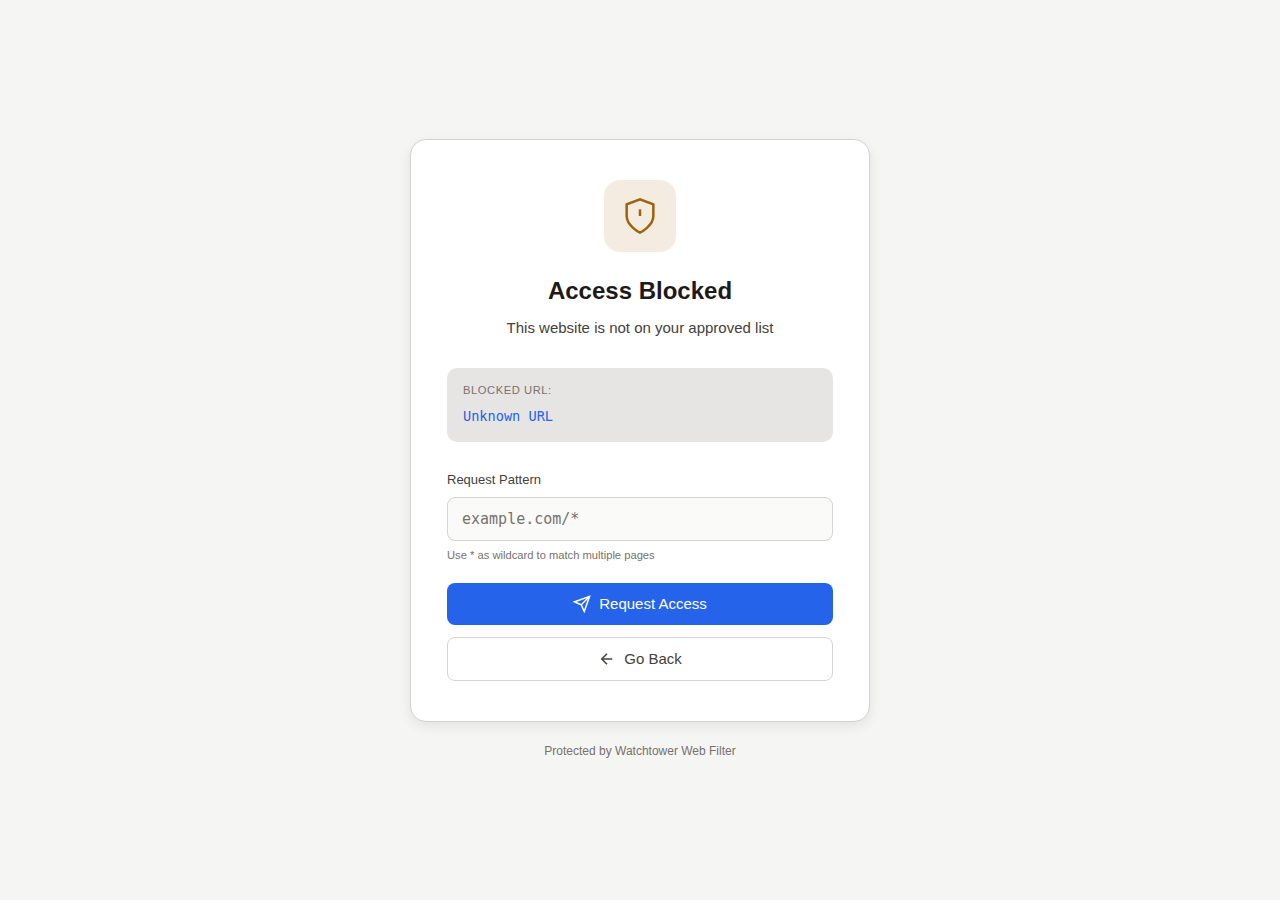
<file: extension/blocked.html>
<!DOCTYPE html>
<html lang="en">
<head>
    <meta charset="UTF-8">
    <meta name="viewport" content="width=device-width, initial-scale=1.0">
    <title>Access Blocked - Watchtower</title>
    <link rel="stylesheet" href="blocked.css">
</head>
<body>
    <div class="container">
        <div class="card">
            <div class="icon">
                <svg viewBox="0 0 24 24" fill="none" stroke="currentColor" stroke-width="1.5">
                    <path d="M12 22s8-4 8-10V5l-8-3-8 3v7c0 6 8 10 8 10z"/>
                    <line x1="12" y1="8" x2="12" y2="12"/>
                    <line x1="12" y1="16" x2="12.01" y2="16"/>
                </svg>
            </div>
            
            <h1>Access Blocked</h1>
            <p class="subtitle">This website is not on your approved list</p>
            
            <div class="url-display">
                <span class="url-label">Blocked URL:</span>
                <a href="#" id="blocked-url" target="_blank" rel="noopener"></a>
            </div>
            
            <form id="request-form">
                <div class="form-group">
                    <label for="pattern">Request Pattern</label>
                    <input type="text" id="pattern" placeholder="example.com/*">
                    <span class="hint">Use * as wildcard to match multiple pages</span>
                </div>
                
                <button type="submit" class="btn btn-primary" id="request-btn">
                    <svg viewBox="0 0 24 24" fill="none" stroke="currentColor" stroke-width="2">
                        <path d="M22 2L11 13"/>
                        <path d="M22 2L15 22L11 13L2 9L22 2Z"/>
                    </svg>
                    Request Access
                </button>
            </form>
            
            <div id="success-message" class="success-message hidden">
                <svg viewBox="0 0 24 24" fill="none" stroke="currentColor" stroke-width="2">
                    <path d="M22 11.08V12a10 10 0 1 1-5.93-9.14"/>
                    <polyline points="22 4 12 14.01 9 11.01"/>
                </svg>
                <div>
                    <strong>Request Submitted</strong>
                    <p>An administrator will review your request shortly.</p>
                </div>
            </div>
            
            <div id="error-message" class="error-message hidden">
                <svg viewBox="0 0 24 24" fill="none" stroke="currentColor" stroke-width="2">
                    <circle cx="12" cy="12" r="10"/>
                    <line x1="15" y1="9" x2="9" y2="15"/>
                    <line x1="9" y1="9" x2="15" y2="15"/>
                </svg>
                <div>
                    <strong>Request Failed</strong>
                    <p>Please check your connection and try again.</p>
                </div>
            </div>
            
            <button class="btn btn-secondary" id="go-back-btn">
                <svg viewBox="0 0 24 24" fill="none" stroke="currentColor" stroke-width="2">
                    <line x1="19" y1="12" x2="5" y2="12"/>
                    <polyline points="12 19 5 12 12 5"/>
                </svg>
                Go Back
            </button>
        </div>
        
        <p class="footer">Protected by Watchtower Web Filter</p>
    </div>
    
    <script src="blocked.js"></script>
</body>
</html>
</file>
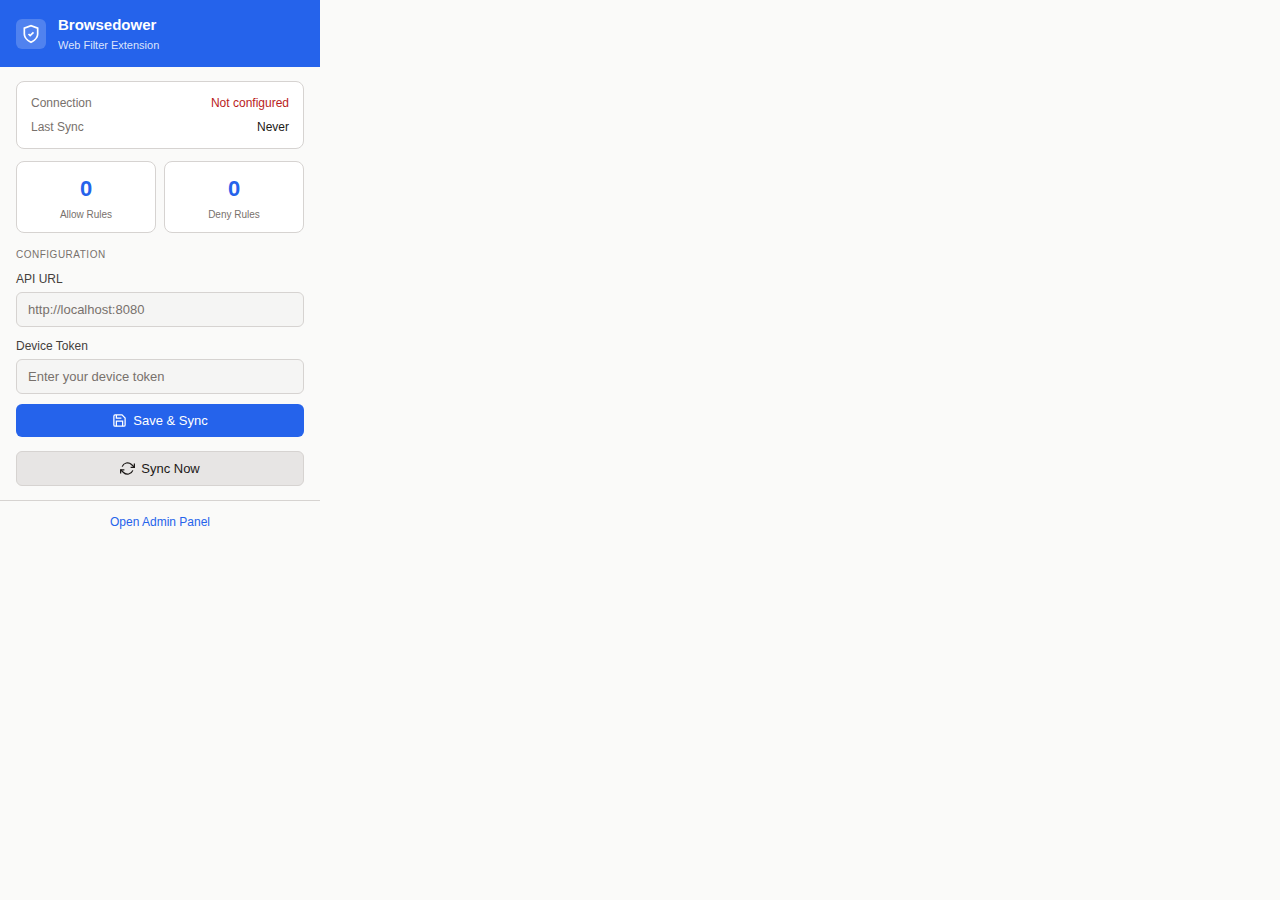
<file: extension/popup.html>
<!DOCTYPE html>
<html lang="en">
<head>
    <meta charset="UTF-8">
    <meta name="viewport" content="width=device-width, initial-scale=1.0">
    <title>Browsedower</title>
    <style>
        :root {
            /* Light Mode - Limestone & Cream */
            --bg-primary: #fafaf9;
            --bg-secondary: #f5f5f4;
            --bg-tertiary: #e7e5e4;
            --bg-elevated: #ffffff;
            --text-primary: #1c1917;
            --text-secondary: #44403c;
            --text-muted: #78716c;
            --accent-primary: #2563eb;
            --accent-success: #4d7c0f;
            --accent-warning: #a16207;
            --accent-danger: #b91c1c;
            --border-color: #d6d3d1;
        }
        
        @media (prefers-color-scheme: dark) {
            :root {
                /* Dark Mode - Slate & Charcoal */
                --bg-primary: #1c1917;
                --bg-secondary: #252220;
                --bg-tertiary: #33302d;
                --bg-elevated: #2a2725;
                --text-primary: #fafaf9;
                --text-secondary: #d6d3d1;
                --text-muted: #a8a29e;
                --accent-primary: #3b82f6;
                --accent-success: #65a30d;
                --accent-warning: #ca8a04;
                --accent-danger: #dc2626;
                --border-color: #44403c;
            }
        }
        
        * {
            box-sizing: border-box;
            margin: 0;
            padding: 0;
        }
        
        body {
            width: 320px;
            min-height: 200px;
            font-family: -apple-system, BlinkMacSystemFont, 'Segoe UI', Roboto, sans-serif;
            background: var(--bg-primary);
            color: var(--text-primary);
            font-size: 14px;
            line-height: 1.5;
        }
        
        .header {
            display: flex;
            align-items: center;
            gap: 12px;
            padding: 14px 16px;
            background: var(--accent-primary);
        }
        
        .logo {
            width: 30px;
            height: 30px;
            background: rgba(255, 255, 255, 0.2);
            border-radius: 6px;
            padding: 5px;
        }
        
        .logo svg {
            width: 100%;
            height: 100%;
            color: white;
        }
        
        .header-text h1 {
            font-size: 15px;
            font-weight: 600;
            color: white;
        }
        
        .header-text p {
            font-size: 11px;
            color: rgba(255, 255, 255, 0.85);
        }
        
        .content {
            padding: 14px 16px;
        }
        
        .status-card {
            background: var(--bg-elevated);
            border-radius: 8px;
            padding: 12px 14px;
            margin-bottom: 12px;
            border: 1px solid var(--border-color);
        }
        
        .status-row {
            display: flex;
            justify-content: space-between;
            align-items: center;
            margin-bottom: 6px;
        }
        
        .status-row:last-child {
            margin-bottom: 0;
        }
        
        .status-label {
            color: var(--text-muted);
            font-size: 12px;
        }
        
        .status-value {
            font-weight: 500;
            font-size: 12px;
        }
        
        .status-value.connected {
            color: var(--accent-success);
        }
        
        .status-value.disconnected {
            color: var(--accent-danger);
        }
        
        .section {
            margin-bottom: 14px;
        }
        
        .section-title {
            font-size: 10px;
            text-transform: uppercase;
            letter-spacing: 0.05em;
            color: var(--text-muted);
            margin-bottom: 8px;
        }
        
        .form-group {
            margin-bottom: 10px;
        }
        
        .form-group label {
            display: block;
            font-size: 12px;
            color: var(--text-secondary);
            margin-bottom: 4px;
        }
        
        .form-group input {
            width: 100%;
            padding: 9px 11px;
            background: var(--bg-secondary);
            border: 1px solid var(--border-color);
            border-radius: 6px;
            color: var(--text-primary);
            font-size: 13px;
        }
        
        .form-group input:focus {
            outline: none;
            border-color: var(--accent-primary);
        }
        
        .form-group input::placeholder {
            color: var(--text-muted);
        }
        
        .btn {
            display: flex;
            align-items: center;
            justify-content: center;
            gap: 6px;
            width: 100%;
            padding: 9px 14px;
            font-size: 13px;
            font-weight: 500;
            border: none;
            border-radius: 6px;
            cursor: pointer;
            transition: all 0.15s ease;
        }
        
        .btn svg {
            width: 15px;
            height: 15px;
        }
        
        .btn-primary {
            background: var(--accent-primary);
            color: white;
        }
        
        .btn-primary:hover {
            filter: brightness(1.1);
        }
        
        .btn-secondary {
            background: var(--bg-tertiary);
            color: var(--text-primary);
            border: 1px solid var(--border-color);
        }
        
        .btn-secondary:hover {
            background: var(--border-color);
        }
        
        .stats {
            display: grid;
            grid-template-columns: 1fr 1fr;
            gap: 8px;
        }
        
        .stat-card {
            background: var(--bg-elevated);
            border-radius: 8px;
            padding: 10px;
            text-align: center;
            border: 1px solid var(--border-color);
        }
        
        .stat-value {
            font-size: 22px;
            font-weight: 600;
            color: var(--accent-primary);
        }
        
        .stat-label {
            font-size: 10px;
            color: var(--text-muted);
            margin-top: 2px;
        }
        
        .footer {
            padding: 10px 16px;
            border-top: 1px solid var(--border-color);
            text-align: center;
        }
        
        .footer a {
            color: var(--accent-primary);
            text-decoration: none;
            font-size: 12px;
        }
        
        .footer a:hover {
            text-decoration: underline;
        }
        
        .hidden {
            display: none !important;
        }
        
        .message {
            padding: 9px 11px;
            border-radius: 6px;
            font-size: 12px;
            margin-bottom: 10px;
        }
        
        .message.success {
            background: rgba(77, 124, 15, 0.12);
            color: var(--accent-success);
            border: 1px solid rgba(77, 124, 15, 0.25);
        }
        
        .message.error {
            background: rgba(185, 28, 28, 0.12);
            color: var(--accent-danger);
            border: 1px solid rgba(185, 28, 28, 0.25);
        }
        
        @media (prefers-color-scheme: dark) {
            .message.success {
                background: rgba(101, 163, 13, 0.15);
                border-color: rgba(101, 163, 13, 0.3);
            }
            
            .message.error {
                background: rgba(220, 38, 38, 0.15);
                border-color: rgba(220, 38, 38, 0.3);
            }
        }
    </style>
</head>
<body>
    <div class="header">
        <div class="logo">
            <svg viewBox="0 0 24 24" fill="none" stroke="currentColor" stroke-width="2">
                <path d="M12 22s8-4 8-10V5l-8-3-8 3v7c0 6 8 10 8 10z"/>
                <path d="M9 12l2 2 4-4"/>
            </svg>
        </div>
        <div class="header-text">
            <h1>Browsedower</h1>
            <p>Web Filter Extension</p>
        </div>
    </div>
    
    <div class="content">
        <div id="message" class="message hidden"></div>
        
        <div class="status-card">
            <div class="status-row">
                <span class="status-label">Connection</span>
                <span id="connection-status" class="status-value disconnected">Not configured</span>
            </div>
            <div class="status-row">
                <span class="status-label">Last Sync</span>
                <span id="last-sync" class="status-value">Never</span>
            </div>
        </div>
        
        <div class="stats">
            <div class="stat-card">
                <div id="allow-count" class="stat-value">0</div>
                <div class="stat-label">Allow Rules</div>
            </div>
            <div class="stat-card">
                <div id="deny-count" class="stat-value">0</div>
                <div class="stat-label">Deny Rules</div>
            </div>
        </div>
        
        <div class="section" style="margin-top: 14px;">
            <div class="section-title">Configuration</div>
            <div class="form-group">
                <label for="api-url">API URL</label>
                <input type="text" id="api-url" placeholder="http://localhost:8080">
            </div>
            <div class="form-group">
                <label for="token">Device Token</label>
                <input type="password" id="token" placeholder="Enter your device token">
            </div>
            <button id="save-btn" class="btn btn-primary">
                <svg viewBox="0 0 24 24" fill="none" stroke="currentColor" stroke-width="2">
                    <path d="M19 21H5a2 2 0 01-2-2V5a2 2 0 012-2h11l5 5v11a2 2 0 01-2 2z"/>
                    <polyline points="17 21 17 13 7 13 7 21"/>
                    <polyline points="7 3 7 8 15 8"/>
                </svg>
                Save & Sync
            </button>
        </div>
        
        <button id="sync-btn" class="btn btn-secondary">
            <svg viewBox="0 0 24 24" fill="none" stroke="currentColor" stroke-width="2">
                <path d="M23 4v6h-6M1 20v-6h6"/>
                <path d="M3.51 9a9 9 0 0114.85-3.36L23 10M1 14l4.64 4.36A9 9 0 0020.49 15"/>
            </svg>
            Sync Now
        </button>
    </div>
    
    <div class="footer">
        <a id="admin-link" href="#" target="_blank">Open Admin Panel</a>
    </div>
    
    <script src="popup.js"></script>
</body>
</html>
</file>
<file: extension/blocked.css>
/* ========================================
   Browsedower - Blocked Page
   Stone Palette Theme
   ======================================== */

:root {
    /* Light Mode - Limestone & Cream */
    --bg-primary: #fafaf9;
    --bg-secondary: #f5f5f4;
    --bg-tertiary: #e7e5e4;
    --bg-elevated: #ffffff;

    --text-primary: #1c1917;
    --text-secondary: #44403c;
    --text-muted: #78716c;

    --accent-primary: #2563eb;
    --accent-primary-hover: #1d4ed8;
    --accent-success: #4d7c0f;
    --accent-warning: #a16207;
    --accent-danger: #b91c1c;

    --border-color: #d6d3d1;
}

/* Dark Mode - Slate & Charcoal */
@media (prefers-color-scheme: dark) {
    :root {
        --bg-primary: #1c1917;
        --bg-secondary: #252220;
        --bg-tertiary: #33302d;
        --bg-elevated: #2a2725;

        --text-primary: #fafaf9;
        --text-secondary: #d6d3d1;
        --text-muted: #a8a29e;

        --accent-primary: #3b82f6;
        --accent-primary-hover: #60a5fa;
        --accent-success: #65a30d;
        --accent-warning: #ca8a04;
        --accent-danger: #dc2626;

        --border-color: #44403c;
    }
}

* {
    box-sizing: border-box;
    margin: 0;
    padding: 0;
}

html {
    font-size: 16px;
    -webkit-font-smoothing: antialiased;
}

body {
    font-family: -apple-system, BlinkMacSystemFont, 'Segoe UI', Roboto, 'Helvetica Neue', sans-serif;
    background: var(--bg-secondary);
    color: var(--text-primary);
    min-height: 100vh;
    display: flex;
    align-items: center;
    justify-content: center;
    padding: 24px;
    line-height: 1.6;
    position: relative;
    overflow-x: hidden;
    overflow-y: auto;
}

.container {
    position: relative;
    width: 100%;
    max-width: 460px;
    text-align: center;
}

.card {
    background: var(--bg-elevated);
    border: 1px solid var(--border-color);
    border-radius: 16px;
    padding: 40px 36px;
    box-shadow: 0 4px 12px rgba(28, 25, 23, 0.08);
}

@media (prefers-color-scheme: dark) {
    .card {
        box-shadow: 0 4px 12px rgba(0, 0, 0, 0.3);
    }
}

.icon {
    width: 72px;
    height: 72px;
    margin: 0 auto 20px;
    background: rgba(161, 98, 7, 0.12);
    border-radius: 16px;
    display: flex;
    align-items: center;
    justify-content: center;
    color: var(--accent-warning);
}

@media (prefers-color-scheme: dark) {
    .icon {
        background: rgba(202, 138, 4, 0.15);
    }
}

.icon svg {
    width: 40px;
    height: 40px;
}

h1 {
    font-size: 1.5rem;
    font-weight: 600;
    margin-bottom: 6px;
    color: var(--text-primary);
}

.subtitle {
    color: var(--text-secondary);
    font-size: 0.9375rem;
    margin-bottom: 28px;
}

.url-display {
    background: var(--bg-tertiary);
    border-radius: 10px;
    padding: 14px 16px;
    margin-bottom: 28px;
    text-align: left;
}

.url-label {
    display: block;
    font-size: 0.7rem;
    text-transform: uppercase;
    letter-spacing: 0.05em;
    color: var(--text-muted);
    margin-bottom: 6px;
}

.url-display a {
    font-family: 'SF Mono', 'Fira Code', monospace;
    font-size: 0.85rem;
    color: var(--accent-primary);
    word-break: break-all;
    display: block;
    text-decoration: none;
    transition: opacity 0.15s ease;
}

.url-display a:hover {
    text-decoration: underline;
    opacity: 0.85;
}

.form-group {
    margin-bottom: 18px;
    text-align: left;
}

.form-group label {
    display: block;
    font-size: 0.8125rem;
    font-weight: 500;
    color: var(--text-secondary);
    margin-bottom: 6px;
}

.form-group input {
    width: 100%;
    padding: 12px 14px;
    background: var(--bg-primary);
    border: 1px solid var(--border-color);
    border-radius: 8px;
    color: var(--text-primary);
    font-size: 0.9375rem;
    font-family: 'SF Mono', 'Fira Code', monospace;
    transition: border-color 0.2s ease, box-shadow 0.2s ease;
}

.form-group input:focus {
    outline: none;
    border-color: var(--accent-primary);
    box-shadow: 0 0 0 3px rgba(37, 99, 235, 0.15);
}

@media (prefers-color-scheme: dark) {
    .form-group input:focus {
        box-shadow: 0 0 0 3px rgba(59, 130, 246, 0.25);
    }
}

.form-group input::placeholder {
    color: var(--text-muted);
}

.hint {
    display: block;
    font-size: 0.7rem;
    color: var(--text-muted);
    margin-top: 6px;
}

.btn {
    display: inline-flex;
    align-items: center;
    justify-content: center;
    gap: 8px;
    width: 100%;
    padding: 12px 20px;
    font-size: 0.9375rem;
    font-weight: 500;
    border: none;
    border-radius: 8px;
    cursor: pointer;
    transition: all 0.2s ease;
}

.btn svg {
    width: 18px;
    height: 18px;
}

.btn-primary {
    background: var(--accent-primary);
    color: white;
    margin-bottom: 12px;
}

.btn-primary:hover {
    background: var(--accent-primary-hover);
}

.btn-primary:active {
    transform: scale(0.98);
}

.btn-primary:disabled {
    opacity: 0.6;
    cursor: not-allowed;
    transform: none;
}

.btn-secondary {
    background: transparent;
    color: var(--text-secondary);
    border: 1px solid var(--border-color);
}

.btn-secondary:hover {
    background: var(--bg-tertiary);
    color: var(--text-primary);
}

.success-message,
.error-message {
    display: flex;
    align-items: flex-start;
    gap: 12px;
    padding: 14px;
    border-radius: 10px;
    margin-bottom: 16px;
    text-align: left;
}

.success-message {
    background: rgba(77, 124, 15, 0.1);
    border: 1px solid rgba(77, 124, 15, 0.25);
    color: var(--accent-success);
}

.error-message {
    background: rgba(185, 28, 28, 0.1);
    border: 1px solid rgba(185, 28, 28, 0.25);
    color: var(--accent-danger);
}

@media (prefers-color-scheme: dark) {
    .success-message {
        background: rgba(101, 163, 13, 0.12);
        border-color: rgba(101, 163, 13, 0.3);
    }

    .error-message {
        background: rgba(220, 38, 38, 0.12);
        border-color: rgba(220, 38, 38, 0.3);
    }
}

.success-message svg,
.error-message svg {
    width: 22px;
    height: 22px;
    flex-shrink: 0;
    margin-top: 1px;
}

.success-message strong,
.error-message strong {
    display: block;
    margin-bottom: 3px;
}

.success-message p,
.error-message p {
    font-size: 0.8125rem;
    opacity: 0.9;
}

.hidden {
    display: none !important;
}

.footer {
    margin-top: 20px;
    font-size: 0.75rem;
    color: var(--text-muted);
}

/* Animation */
@keyframes fadeIn {
    from {
        opacity: 0;
        transform: translateY(16px);
    }
    to {
        opacity: 1;
        transform: translateY(0);
    }
}

.card {
    animation: fadeIn 0.35s ease-out;
}

/* Responsive */
@media (max-width: 520px) {
    .card {
        padding: 28px 20px;
    }
    
    h1 {
        font-size: 1.375rem;
    }
    
    .icon {
        width: 60px;
        height: 60px;
    }
    
    .icon svg {
        width: 32px;
        height: 32px;
    }
}
</file>
